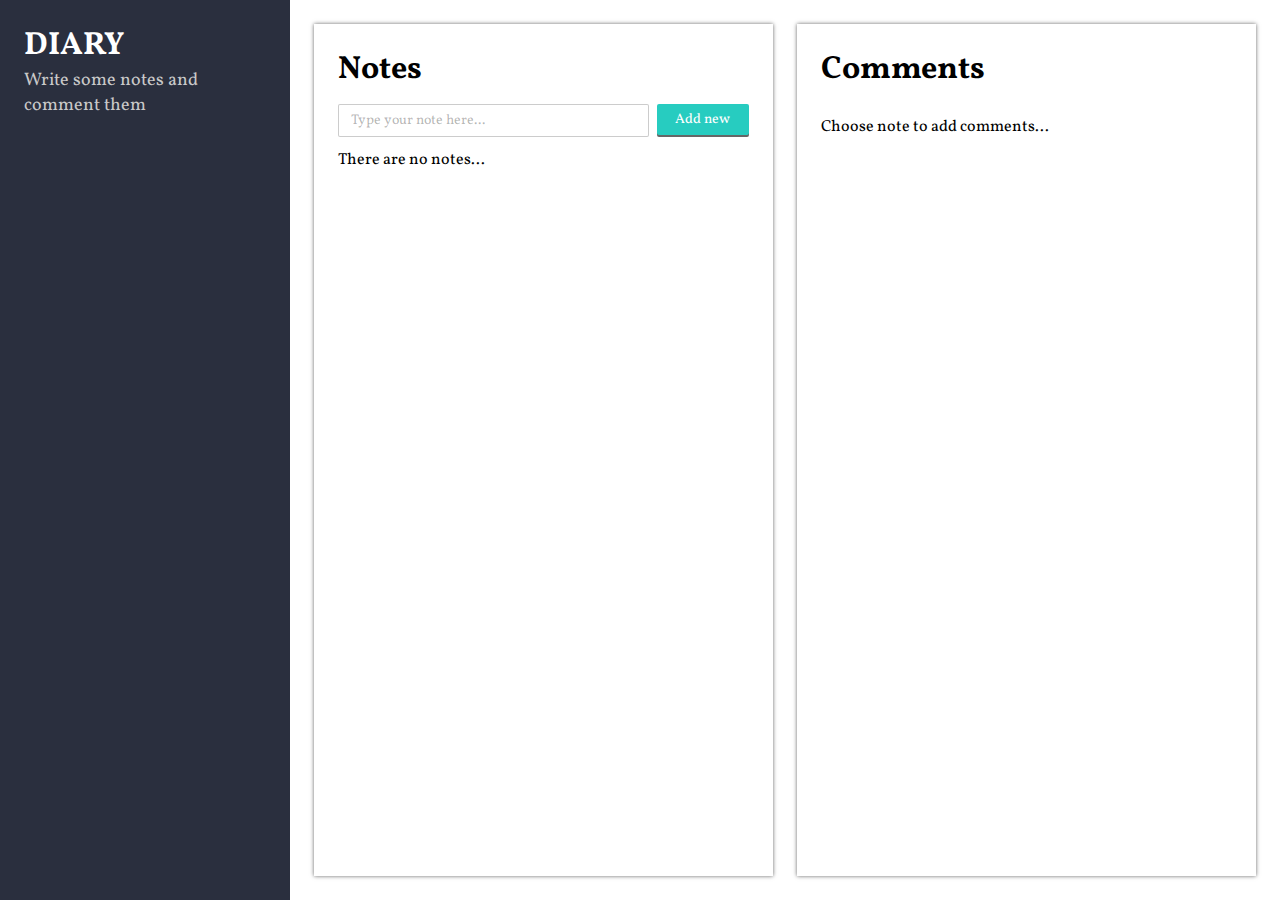
<file: diary-app/index.html>
<!doctype html><html lang="en"><head><meta charset="utf-8"/><meta name="viewport" content="width=device-width,initial-scale=1"/><link href="https://fonts.googleapis.com/css?family=Vollkorn&display=swap" rel="stylesheet"/><title>Diary</title></head><body><noscript>You need to enable JavaScript to run this app.</noscript><div id="root"></div><script>!function(i){function e(e){for(var r,t,n=e[0],o=e[1],u=e[2],a=0,p=[];a<n.length;a++)t=n[a],Object.prototype.hasOwnProperty.call(f,t)&&f[t]&&p.push(f[t][0]),f[t]=0;for(r in o)Object.prototype.hasOwnProperty.call(o,r)&&(i[r]=o[r]);for(s&&s(e);p.length;)p.shift()();return c.push.apply(c,u||[]),l()}function l(){for(var e,r=0;r<c.length;r++){for(var t=c[r],n=!0,o=1;o<t.length;o++){var u=t[o];0!==f[u]&&(n=!1)}n&&(c.splice(r--,1),e=a(a.s=t[0]))}return e}var t={},f={1:0},c=[];function a(e){if(t[e])return t[e].exports;var r=t[e]={i:e,l:!1,exports:{}};return i[e].call(r.exports,r,r.exports,a),r.l=!0,r.exports}a.m=i,a.c=t,a.d=function(e,r,t){a.o(e,r)||Object.defineProperty(e,r,{enumerable:!0,get:t})},a.r=function(e){"undefined"!=typeof Symbol&&Symbol.toStringTag&&Object.defineProperty(e,Symbol.toStringTag,{value:"Module"}),Object.defineProperty(e,"__esModule",{value:!0})},a.t=function(r,e){if(1&e&&(r=a(r)),8&e)return r;if(4&e&&"object"==typeof r&&r&&r.__esModule)return r;var t=Object.create(null);if(a.r(t),Object.defineProperty(t,"default",{enumerable:!0,value:r}),2&e&&"string"!=typeof r)for(var n in r)a.d(t,n,function(e){return r[e]}.bind(null,n));return t},a.n=function(e){var r=e&&e.__esModule?function(){return e.default}:function(){return e};return a.d(r,"a",r),r},a.o=function(e,r){return Object.prototype.hasOwnProperty.call(e,r)},a.p="/diary-app/";var r=this["webpackJsonpdairy-app"]=this["webpackJsonpdairy-app"]||[],n=r.push.bind(r);r.push=e,r=r.slice();for(var o=0;o<r.length;o++)e(r[o]);var s=n;l()}([])</script><script src="/diary-app/static/js/2.7d16b26c.chunk.js"></script><script src="/diary-app/static/js/main.cdffcd8e.chunk.js"></script></body></html>
</file>
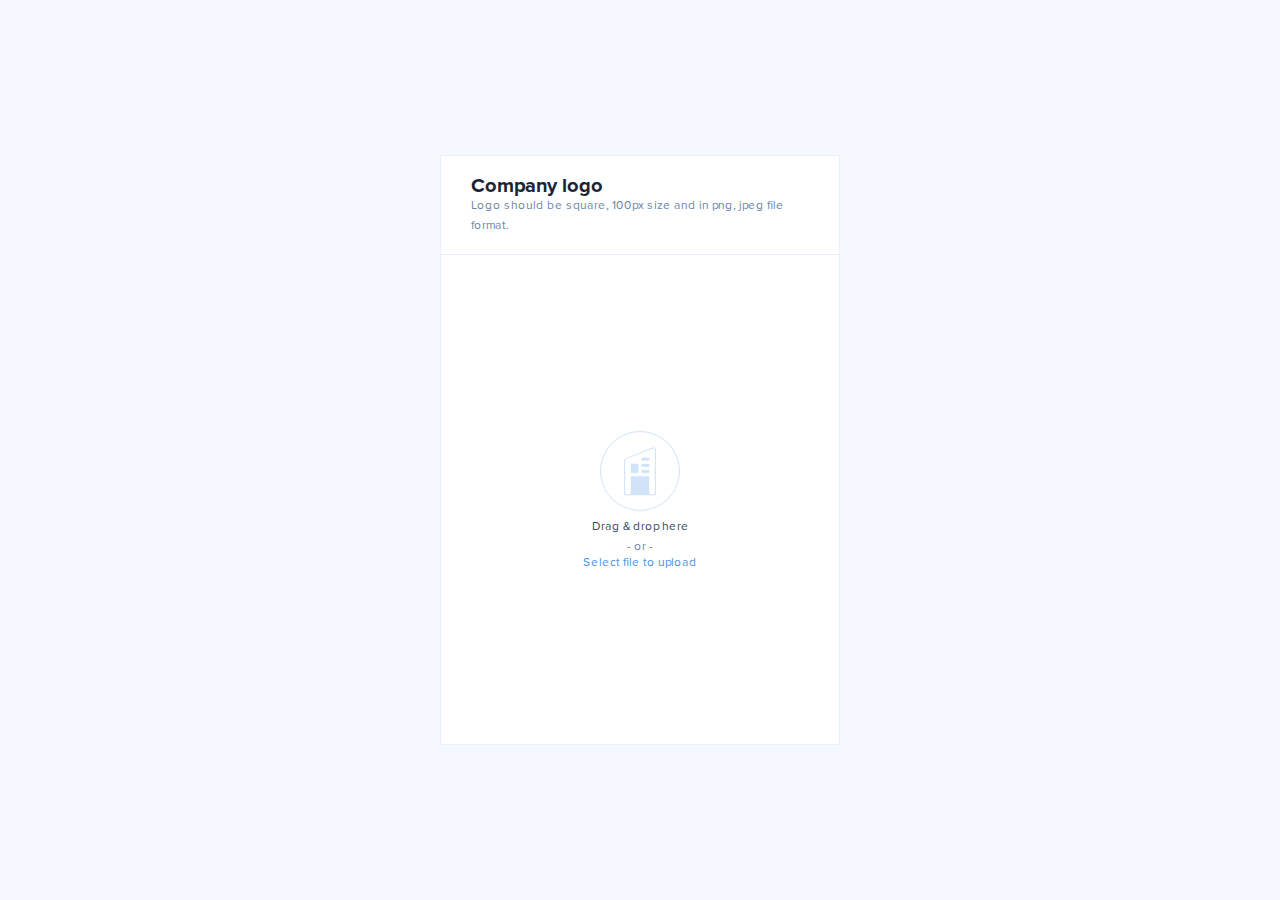
<file: logo-uploader/index.html>
<!doctype html><html lang="en"><head><meta charset="utf-8"/><link rel="icon" href="/logo-uploader/favicon.ico"/><meta name="viewport" content="width=device-width,initial-scale=1"/><meta name="theme-color" content="#000000"/><meta name="description" content="Web site created using create-react-app"/><link rel="apple-touch-icon" href="/logo-uploader/logo192.png"/><link rel="manifest" href="/logo-uploader/manifest.json"/><title>React App</title><link href="/logo-uploader/static/css/main.4dbb23c3.chunk.css" rel="stylesheet"></head><body><noscript>You need to enable JavaScript to run this app.</noscript><div id="root"></div><script>!function(p){function e(e){for(var r,t,n=e[0],o=e[1],u=e[2],l=0,a=[];l<n.length;l++)t=n[l],Object.prototype.hasOwnProperty.call(i,t)&&i[t]&&a.push(i[t][0]),i[t]=0;for(r in o)Object.prototype.hasOwnProperty.call(o,r)&&(p[r]=o[r]);for(s&&s(e);a.length;)a.shift()();return c.push.apply(c,u||[]),f()}function f(){for(var e,r=0;r<c.length;r++){for(var t=c[r],n=!0,o=1;o<t.length;o++){var u=t[o];0!==i[u]&&(n=!1)}n&&(c.splice(r--,1),e=l(l.s=t[0]))}return e}var t={},i={1:0},c=[];function l(e){if(t[e])return t[e].exports;var r=t[e]={i:e,l:!1,exports:{}};return p[e].call(r.exports,r,r.exports,l),r.l=!0,r.exports}l.m=p,l.c=t,l.d=function(e,r,t){l.o(e,r)||Object.defineProperty(e,r,{enumerable:!0,get:t})},l.r=function(e){"undefined"!=typeof Symbol&&Symbol.toStringTag&&Object.defineProperty(e,Symbol.toStringTag,{value:"Module"}),Object.defineProperty(e,"__esModule",{value:!0})},l.t=function(r,e){if(1&e&&(r=l(r)),8&e)return r;if(4&e&&"object"==typeof r&&r&&r.__esModule)return r;var t=Object.create(null);if(l.r(t),Object.defineProperty(t,"default",{enumerable:!0,value:r}),2&e&&"string"!=typeof r)for(var n in r)l.d(t,n,function(e){return r[e]}.bind(null,n));return t},l.n=function(e){var r=e&&e.__esModule?function(){return e.default}:function(){return e};return l.d(r,"a",r),r},l.o=function(e,r){return Object.prototype.hasOwnProperty.call(e,r)},l.p="/logo-uploader/";var r=this["webpackJsonplogo-uploader"]=this["webpackJsonplogo-uploader"]||[],n=r.push.bind(r);r.push=e,r=r.slice();for(var o=0;o<r.length;o++)e(r[o]);var s=n;f()}([])</script><script src="/logo-uploader/static/js/2.3fc4f4e2.chunk.js"></script><script src="/logo-uploader/static/js/main.ecb7aeaa.chunk.js"></script></body></html>
</file>
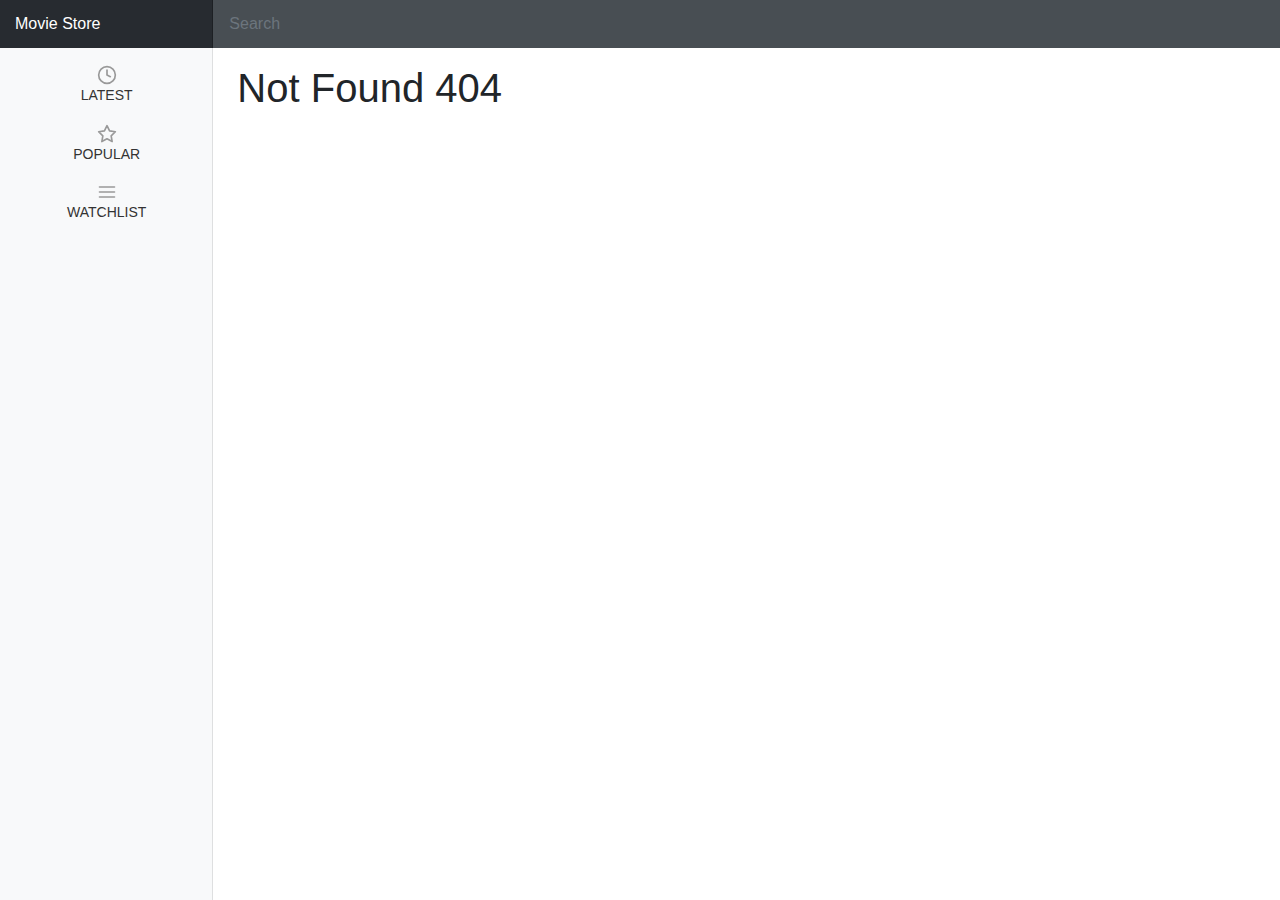
<file: movie-store/index.html>
<!DOCTYPE html><html lang="en"><head><meta charset="utf-8"><meta name="viewport" content="width=device-width,initial-scale=1,shrink-to-fit=no"><meta name="theme-color" content="#000000"><link rel="manifest" href="/movie-store/manifest.json"><link rel="shortcut icon" href="/movie-store/favicon.ico"><title>React App</title><link href="/movie-store/static/css/main.3c7d9501.css" rel="stylesheet"></head><body><noscript>You need to enable JavaScript to run this app.</noscript><div id="root"></div><script type="text/javascript" src="/movie-store/static/js/main.6c2679c3.js"></script></body></html>
</file>
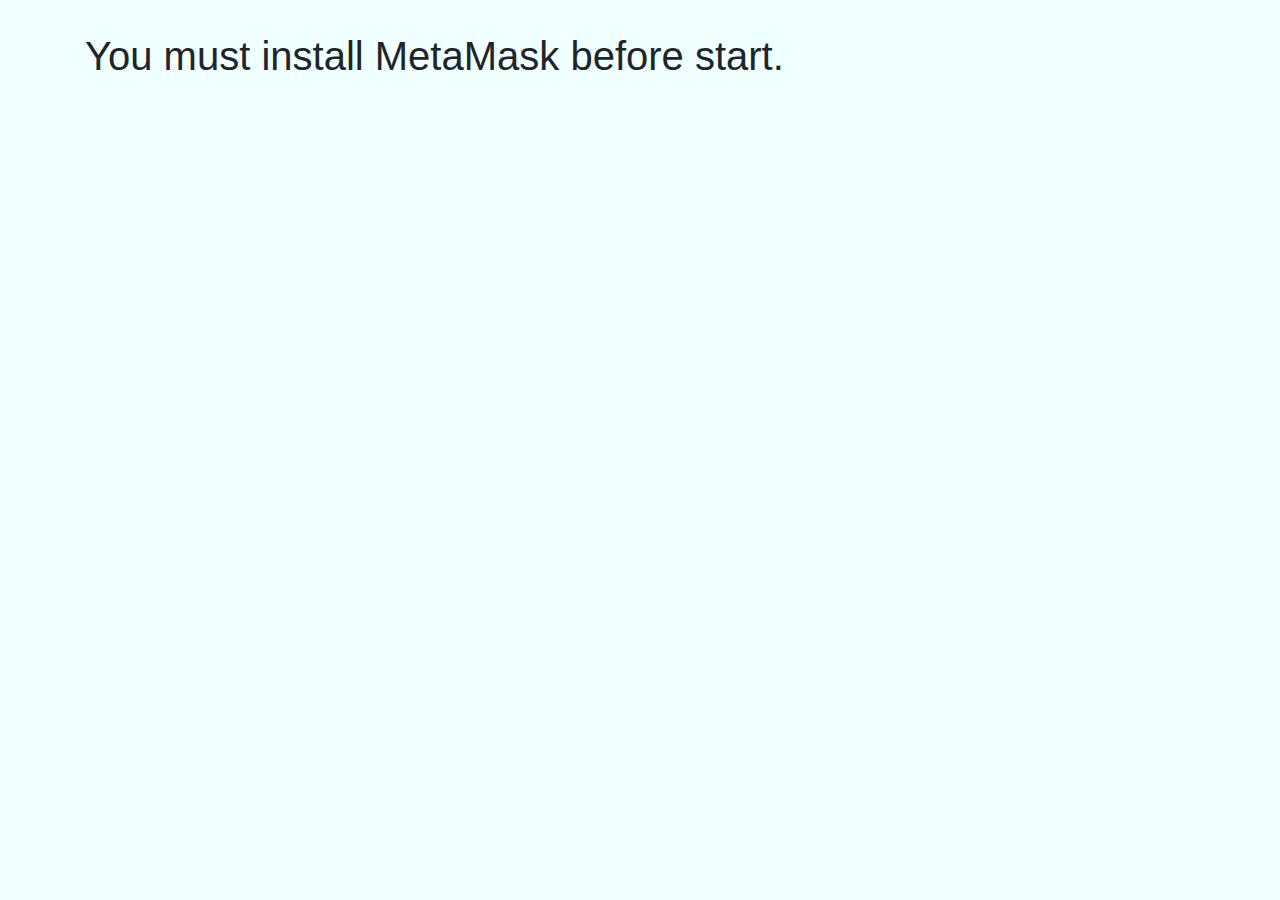
<file: virtual-lotto/index.html>
<!DOCTYPE html><html lang="en"><head><meta charset="utf-8"><meta name="viewport" content="width=device-width,initial-scale=1,shrink-to-fit=no"><meta name="theme-color" content="#000000"><title>Virtual Lotto</title><link href="/virtual-lotto/static/css/main.081cf7db.css" rel="stylesheet"></head><body><noscript>You need to enable JavaScript to run this app.</noscript><div id="root"></div><script type="text/javascript" src="/virtual-lotto/static/js/main.41ec2a3d.js"></script></body></html>
</file>
<file: logo-uploader/static/css/main.4dbb23c3.chunk.css>
.progress-bar-with-logo{width:80px;height:80px;position:relative;margin-bottom:10px}.progress-bar-with-logo img{width:50px;height:50px;pointer-events:none}.progress-bar-with-logo__background{fill:#fff;stroke:#d1e3f8}.progress-bar-with-logo__progress{fill:none;stroke:#4991e5;stroke-linecap:round;stroke-linejoin:round}.card,.progress-bar-with-logo__image{position:absolute;top:50%;left:50%;-webkit-transform:translate(-50%,-50%);transform:translate(-50%,-50%)}.card{height:590px;width:400px;background:#fff;display:flex;flex-direction:column;border:1px solid #e8f1fb;box-sizing:border-box}@media (max-width:399px){.card{width:100%}}@media (max-height:589px){.card{height:100%}}.header{margin:20px 30px 18px}.header__title{font-weight:700;font-size:20px;line-height:20px;color:#1a2533}.header__subtitle{font-weight:400;font-size:12px;line-height:20px;color:#6b85a3}.divider{height:1px;background:#e8f1fb}.uploading-area{flex-grow:1;display:flex;align-items:center;justify-content:center;margin:20px}.uploading-area--active{background:#f5f9ff;border:1px dashed #4991e5;box-sizing:border-box}.uploading-content{display:flex;flex-direction:column;align-items:center}.uploading-content--active{pointer-events:none}.uploading-content span{font-weight:400;font-size:12px;line-height:12px}.uploading-content__text{color:#324964;margin-bottom:8px}.uploading-content__or{color:#6b85a3;margin-bottom:4px}.uploading-content__link{color:#4991e5}.uploading-content__link:hover{cursor:pointer;color:#84bdff}.uploading-content__input{display:none}@font-face{font-family:Proxima Nova;src:url(/logo-uploader/static/media/ProximaNova-Regular.b7c51278.eot);src:url(/logo-uploader/static/media/ProximaNova-Regular.b7c51278.eot) format("embedded-opentype"),url(/logo-uploader/static/media/ProximaNova-Regular.2d2ae255.woff) format("woff"),url(/logo-uploader/static/media/ProximaNova-Regular.7ce6760d.ttf) format("truetype");font-weight:400;font-style:normal}@font-face{font-family:Proxima Nova;src:url(/logo-uploader/static/media/ProximaNova-Bold.10141a9d.eot);src:url(/logo-uploader/static/media/ProximaNova-Bold.10141a9d.eot) format("embedded-opentype"),url(/logo-uploader/static/media/ProximaNova-Bold.e2cf3dc2.woff) format("woff"),url(/logo-uploader/static/media/ProximaNova-Bold.926a08fb.ttf) format("truetype");font-weight:700;font-style:normal}body{background:#f5f9ff;font-family:Proxima Nova;font-style:normal;margin:0}
/*# sourceMappingURL=main.4dbb23c3.chunk.css.map */
</file>
